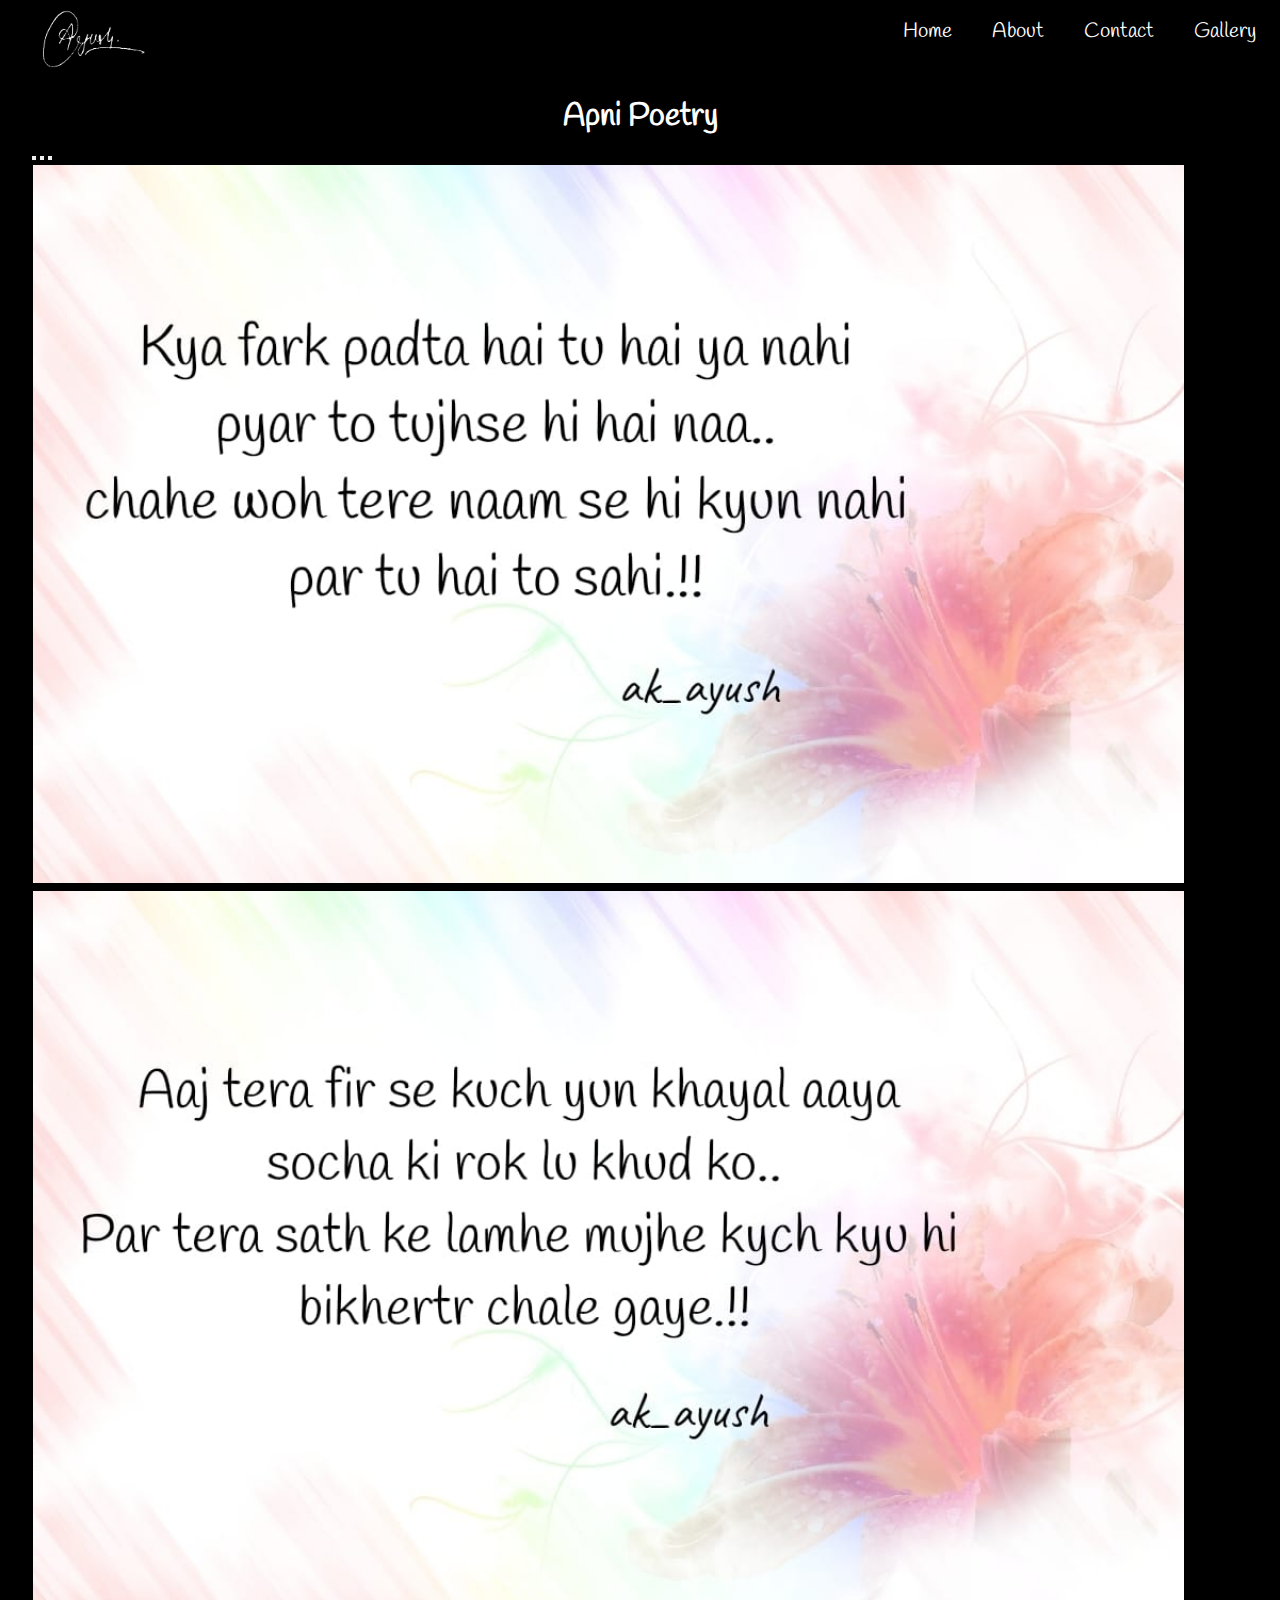
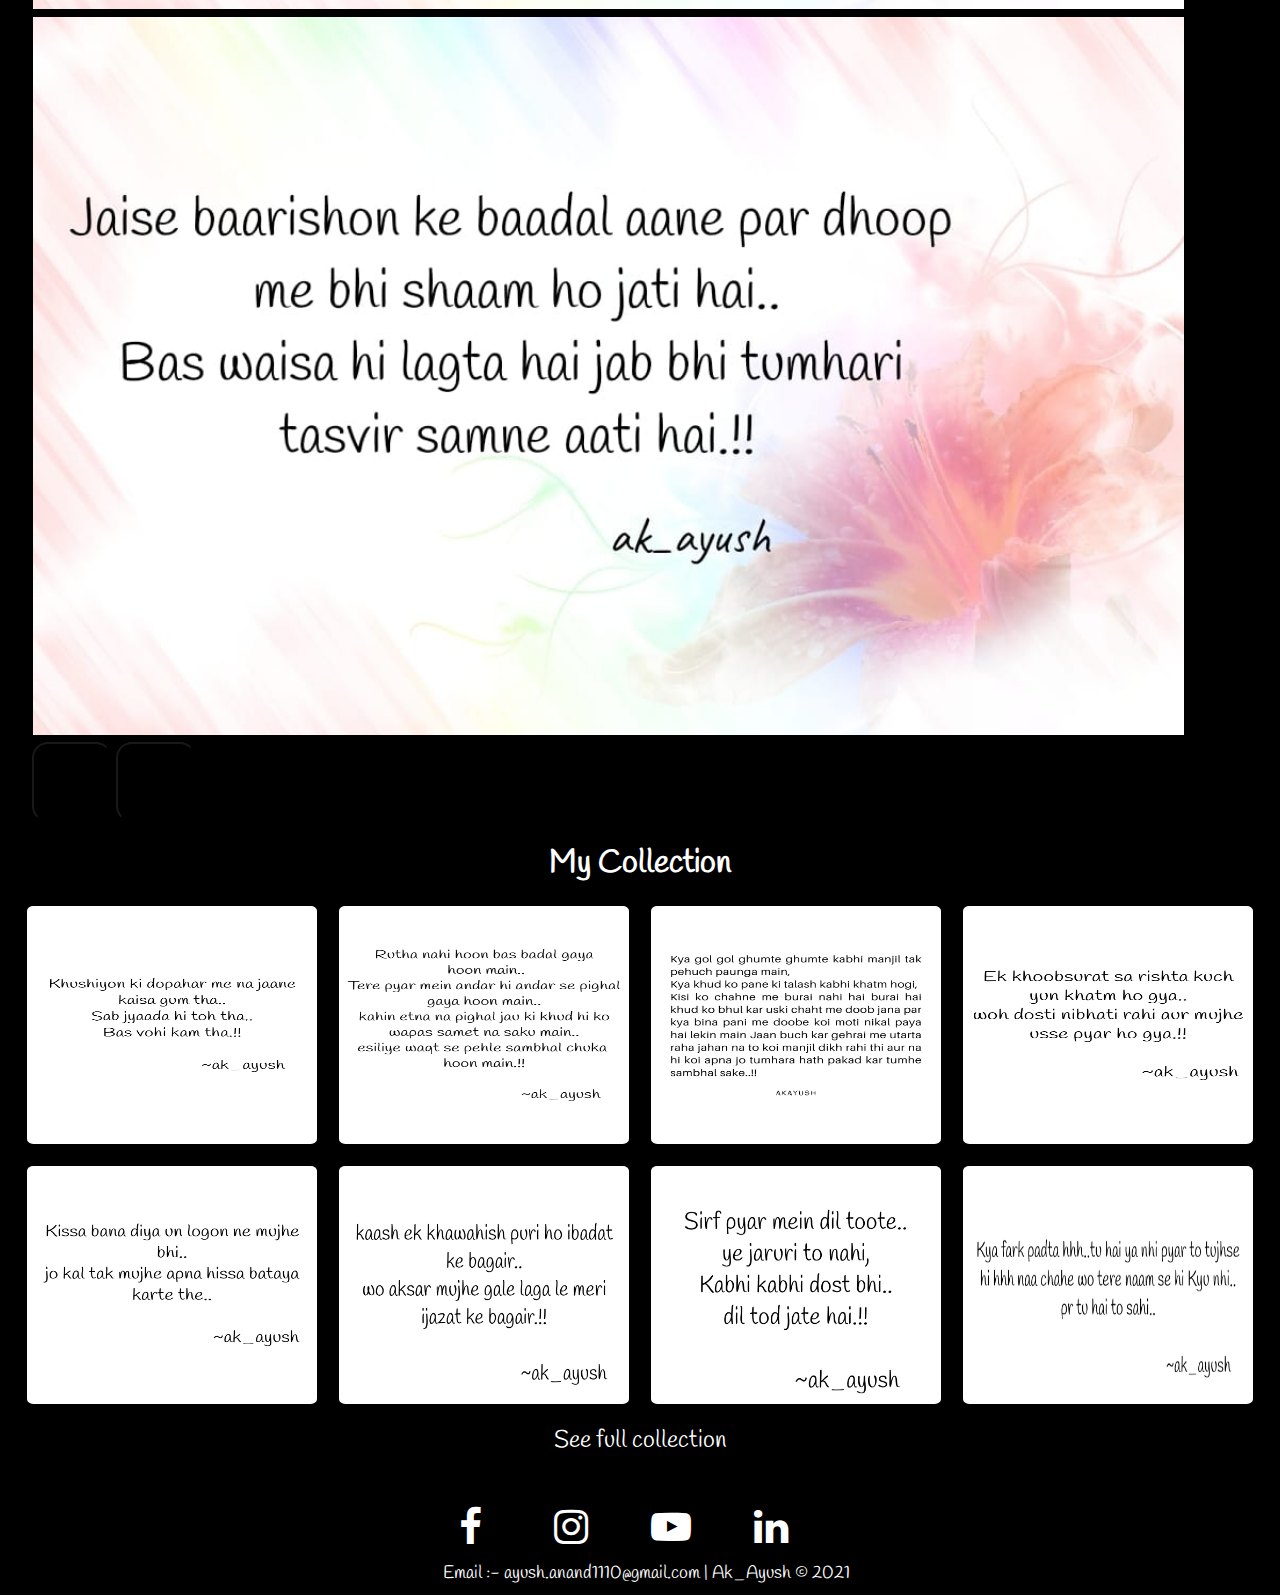
<file: index.html>
<!DOCTYPE html>
<html lang="en">

<head>
    <meta charset="UTF-8">
    <meta http-equiv="X-UA-Compatible" content="IE=edge">
    <meta name="viewport" content="width=device-width, initial-scale=1.0">
    <link href="https://fonts.googleapis.com/css2?family=Handlee&display=swap" rel="stylesheet">
    <link href="https://cdn.jsdelivr.net/npm/bootstrap@5.0.1/dist/css/bootstrap.min.css" rel="stylesheet"
        integrity="sha384-+0n0xVW2eSR5OomGNYDnhzAbDsOXxcvSN1TPprVMTNDbiYZCxYbOOl7+AMvyTG2x" crossorigin="anonymous">
    <link href="https://maxcdn.bootstrapcdn.com/font-awesome/4.7.0/css/font-awesome.min.css" rel="stylesheet">
    <link rel="stylesheet" href="./css/style.css">
    <title>Apni Poetry</title>
</head>

<body>

    <header class="nav-bar">
        <nav>
            <div class="logo">
                <img src="./images/logo.jpg">
            </div>
            <div class="hamIcon">
                <h1 id="toggle-bar">&#9776;</h1>
            </div>
            <ul class="menu-item">
                <li><a class="nav-item" href="./index.html">Home</a></li>
                <li><a class="nav-item" href="./about.html">About</a></li>
                <li><a class="nav-item" href="#contact">Contact</a></li>
                <li><a class="nav-item" href="./gallery.html">Gallery</a></li>
            </ul>
        </nav>
    </header>

    <div>
        <div class="carousel">
            <h1>Apni Poetry</h1>

            <div id="carouselExampleIndicators" class="carousel slide" data-bs-ride="carousel">


                <div class="carousel-indicators">

                    <button type="button" data-bs-target="#carouselExampleIndicators" data-bs-slide-to="0"
                        class="active" aria-current="true" aria-label="Slide 1"></button>
                    <button type="button" data-bs-target="#carouselExampleIndicators" data-bs-slide-to="1"
                        aria-label="Slide 2"></button>
                    <button type="button" data-bs-target="#carouselExampleIndicators" data-bs-slide-to="2"
                        aria-label="Slide 3"></button>

                </div>


                <div class="carousel-inner">


                    <div class="carousel-item active">
                        <img src="./images/wall1.jpeg" class="d-block w-100" alt="...">
                    </div>


                    <div class="carousel-item">
                        <img src="./images/wall2.jpeg" class="d-block w-100" alt="...">
                    </div>

                    <div class="carousel-item">
                        <img src="./images/wall3.jpeg" class="d-block w-100" alt="...">
                    </div>


                </div>


                <button class="carousel-control-prev" type="button" data-bs-target="#carouselExampleIndicators"
                    data-bs-slide="prev">
                    <span class="carousel-control-prev-icon" aria-hidden="true"></span>
                    <span class="visually-hidden">Previous</span>
                </button>


                <button class="carousel-control-next" type="button" data-bs-target="#carouselExampleIndicators"
                    data-bs-slide="next">
                    <span class="carousel-control-next-icon" aria-hidden="true"></span>
                    <span class="visually-hidden">Next</span>
                </button>


            </div>


        </div>



    </div>
    <!-- Gallery -->

    <div class="wrapper">
        <h2>My Collection</h2>

        <div class="gallery">
            <img src="./images/1621060715087.jpg" class="gallery-items">
            <img src="./images/1621060715066.jpg" class="gallery-items">
            <img src="./images/1621060715069.jpg" class="gallery-items">
            <img src="./images/1621060715072.jpg" class="gallery-items">
            <img src="./images/1621060715074.jpg" class="gallery-items">
            <img src="./images/1621060715077.jpg" class="gallery-items">
            <img src="./images/1621060715080.jpg" class="gallery-items">
            <img src="./images/1621060715082.jpg" class="gallery-items">
        </div>



        <div id="btn">
            <a href="./gallery.html">See full collection</a>
        </div>
    </div>

    <!-- Footer and Contact Section -->
    <footer>
        <div id="contact" class="bottom">
            <ul>
                <li class="facebook"><a href="https://www.facebook.com/akayush1108" target="_blank"><i class="fa fa-facebook fa-2x"
                            aria-hidden="true"></i></a></li>
                <li class="instagram"><a href="https://www.instagram.com/ak._.ayush1108/" target="_blank"><i
                            class="fa fa-instagram fa-2x" aria-hidden="true"></i></a></li>
                <li class="youtube"><a
                        href="https://l.instagram.com/?u=https%3A%2F%2Fyoutube.com%2Fchannel%2FUCSssgiMFzvk2EGoxktzCkmg&e=ATOCrbYLxbaA1TP1dlfHAw3k49u1G61an_-iZCIGs3KgaIYOHsnr-_J5GH7rzMKM_TDzc5yzM-0Q8UeggUdwq6gFgueO8igsypUGAw&s=1" target="_blank"><i
                            class="fa fa-youtube-play fa-2x" aria-hidden="true"></i></a></li>
                <li class="linkedin"><a href="https://www.linkedin.com/in/akayush1108" target="_blank"><i
                            class="fa fa-linkedin fa-2x"></i></a></li>
            </ul>
            <P>Email :- ayush.anand1110@gmail.com | Ak_Ayush &copy; 2021</P>
        </div>
    </footer>

    <!-- Javascript -->
    <script src="https://cdn.jsdelivr.net/npm/bootstrap@5.0.1/dist/js/bootstrap.bundle.min.js"
        integrity="sha384-gtEjrD/SeCtmISkJkNUaaKMoLD0//ElJ19smozuHV6z3Iehds+3Ulb9Bn9Plx0x4" crossorigin="anonymous">
        </script>
    <script>
        function toggleMenu() {
            let getMenu = document.querySelector(".menu-item");
            getMenu.classList.toggle("hamburger");
        }

        let getHamburger = document.querySelector("#toggle-bar");

        getHamburger.addEventListener("click", toggleMenu);
    </script>


</body>

</html>
</file>
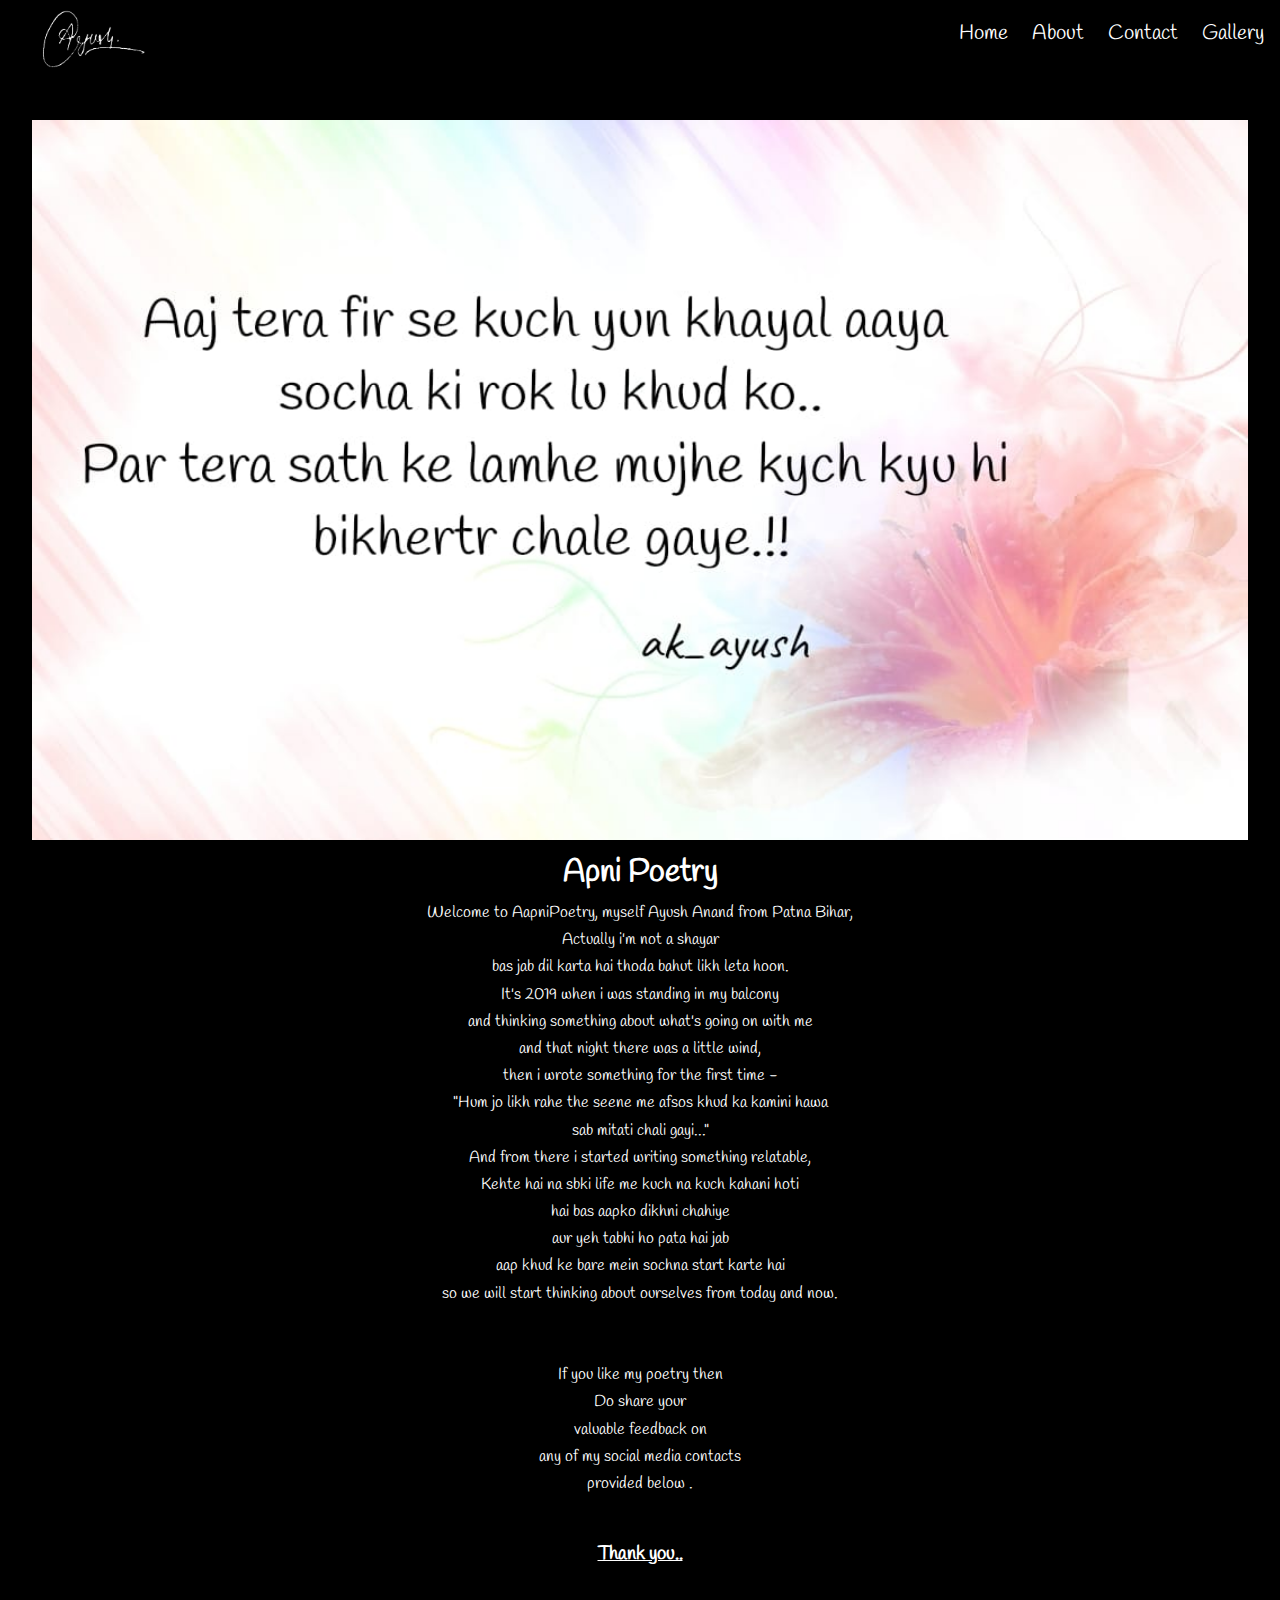
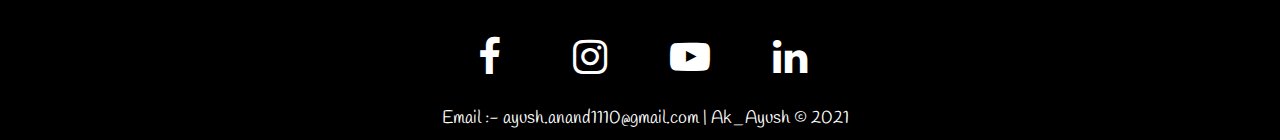
<file: about.html>
<!DOCTYPE html>
<html lang="en">

<head>
    <meta charset="UTF-8">
    <meta http-equiv="X-UA-Compatible" content="IE=edge">
    <meta name="viewport" content="width=device-width, initial-scale=1.0">
    <link href="https://fonts.googleapis.com/css2?family=Handlee&display=swap" rel="stylesheet">
    <link href="https://maxcdn.bootstrapcdn.com/font-awesome/4.7.0/css/font-awesome.min.css" rel="stylesheet">
    <link rel="stylesheet" href="./css/aboutpagestyle.css">
    <title>About</title>
</head>

<body>
    <header class="nav-bar">
        <nav>
            <div class="logo">
                <img src="./images/logo.jpg">
            </div>
            <div class="hamIcon">
                <h1 id="toggle-bar">&#9776;</h1>
            </div>
            <ul class="menu-item">
                <li><a class="nav-item" href="./index.html">Home</a></li>
                <li><a class="nav-item" href="./about.html">About</a></li>
                <li><a class="nav-item" href="#contact">Contact</a></li>
                <li><a class="nav-item" href="./gallery.html">Gallery</a></li>
            </ul>
        </nav>
    </header>
    <div class="container">
        
        <div class="wrap1">
            <img src="./images/wall2.jpeg" alt="">
            <h1>Apni Poetry</h1>
            <p>
                Welcome to AapniPoetry, myself Ayush Anand from Patna Bihar,<br>
                Actually i'm not a shayar<br> bas jab dil karta hai thoda bahut likh leta hoon.<br>
                It's 2019 when i was standing in my balcony <br>
                and thinking something about what's going on with me<br>
                and that night there was a little wind,<br>
                then i wrote something for the first time - <br>
                "Hum jo likh rahe the seene me afsos khud ka kamini hawa<br> sab
                mitati chali gayi..."<br>

                And from there i started writing something relatable,<br> Kehte hai na sbki life me kuch na kuch kahani hoti<br>
                hai bas aapko dikhni chahiye <br>aur yeh tabhi ho pata hai jab <br>aap khud ke bare mein sochna start karte hai<br>
                so we will start thinking about ourselves from today and now.<br><br>
                <br>If you like my poetry then<br>
                Do share your<br>
                valuable feedback on <br>
                any of my social media contacts <br>
                provided below .
            </p>
            <h3>Thank you..</h3>
        </div>
    </div>
    <footer>
        <div id="contact" class="bottom">
            <ul>
                <li class="facebook"><a href="https://www.facebook.com/akayush1108" target="_blank"><i class="fa fa-facebook fa-2x"
                            aria-hidden="true"></i></a></li>
                <li class="instagram"><a href="https://www.instagram.com/ak._.ayush1108/" target="_blank"><i
                            class="fa fa-instagram fa-2x" aria-hidden="true"></i></a></li>
                <li class="youtube"><a
                        href="https://l.instagram.com/?u=https%3A%2F%2Fyoutube.com%2Fchannel%2FUCSssgiMFzvk2EGoxktzCkmg&e=ATOCrbYLxbaA1TP1dlfHAw3k49u1G61an_-iZCIGs3KgaIYOHsnr-_J5GH7rzMKM_TDzc5yzM-0Q8UeggUdwq6gFgueO8igsypUGAw&s=1" target="_blank"><i
                            class="fa fa-youtube-play fa-2x" aria-hidden="true"></i></a></li>
                <li class="linkedin"><a href="https://www.linkedin.com/in/akayush1108" target="_blank"><i
                            class="fa fa-linkedin fa-2x"></i></a></li>
            </ul>
            <P>Email :- ayush.anand1110@gmail.com | Ak_Ayush &copy; 2021</P>
        </div>
    </footer>

    <!-- Javascript -->
    <script>
        function toggleMenu() {
            let getMenu = document.querySelector(".menu-item");
            getMenu.classList.toggle("hamburger");
        }

        let getHamburger = document.querySelector("#toggle-bar");

        getHamburger.addEventListener("click", toggleMenu);
    </script>
</body>

</html>
</file>
<file: css/style.css>
*{
    margin: 0;
    padding: 0;
    box-sizing: border-box;
}
body{
    background-image: url(https://images.unsplash.com/photo-1529753253655-470be9a42781?ixid=MnwxMjA3fDB8MHxwaG90by1wYWdlfHx8fGVufDB8fHx8&ixlib=rb-1.2.1&auto=format&fit=crop&w=334&q=80);
    background-color: black;
    background-repeat: no-repeat;
    background-size: cover;
    font-family: 'Handlee', cursive;
}
.logo img{
    height: 9.7vh;
    float: left;
}
nav{
    height: 10vh;
    width: 100%;
    background-color: black;
    line-height: 1.5;
    padding: 0 0.5%;
}
nav ul{
    float: right;
}
nav ul li{
    display: inline-block;
    list-style: none;
    font-size: 1.3rem;
    font-weight: 500;
    color: white;
    position: relative;
    top: 0;
}
nav ul li a{
    color: white;
    text-decoration: none;
    padding-left: 10px;
    padding-right: 10px;
    font-size: 1.3rem;


}
nav ul li a:hover{
    
    color: white;
    transition: 0.25s;
    text-shadow: 0 2px 10px rgb(255, 255, 255);
    text-decoration: underline;
    
    
}

.carousel{
    padding-left: 1rem;
    padding-right: 1rem;
}
h1{
    text-align: center;
    padding: 5px;
    color: white;
}
.carousel-inner img
{
    
    height: 80vh;
    border: 1px solid rgba(0,0,0,0.7);
}
.carousel-control-prev{
    width: 80px;
    height: 80px;
    background-color: black;
    border-radius: 20%;
    left: 3%;
    top: 40%;
    opacity : 0.3;
}
.carousel-control-prev:hover{
    transition: 0.25s;
    text-shadow: 0 2px 10px rgba(78, 230, 48,1.4);
    transform: scale(1.07,1.07);
}

.carousel-control-next{
    width: 80px;
    height: 80px;
    background-color: black;
    border-radius: 20%;
    right: 3%;
    top: 40%;
    opacity : 0.3;
}
.carousel-control-next:hover{
    transform: scale(1.07,1.07);
    transition: 0.25s;
    text-shadow: 0 2px 10px rgba(78, 230, 48,1.4);
}
.gallery{
    display: grid;
    grid-gap: 20px;
    grid-template-columns: repeat(4,1fr);
    padding-left: 2%;
    padding-right: 2%;
    padding-top: 20px;
    padding-bottom: 20px;
    
}
.wrapper h2{
    text-align: center;
    font-size: 2rem;
    padding-top: 20px;
    /* color: rgb(86, 68, 138); */
    color: white;
}
.gallery-items{
    width: 100%;
    height: 15rem;
    border: 1px solid rgba(0,0,0,0.7);
    border-radius: 2.5%;
    
}
.gallery-items:hover{
    transform: scale(1.07,1.07);
    transition: 0.25s;
    box-shadow: 0 2px 20px rgba(255,255,255,0.7);
}
#btn{
    text-align: center;
    padding-bottom: 20px;

}
#btn a{
    
    text-decoration: none;
    font-size: 1.5rem;
    color: white;
    transition: 0.25s;
    
}
#btn a:hover{
    font-size: 1.55rem;
    /* text-shadow: 0 2px 20px rgba(86,68, 138, 0.7); */
    text-shadow: 0 2px 20px white;
    text-decoration: underline;
}

/* footer */
.bottom {

    text-align: left;

    color: rgb(255, 255, 255);
    height: 15%;
    font-size: 20px;
    padding:10px;
    position: relative;
    bottom: 0;
    left: -1.5%;
    /* border-top: 1px solid white; */
    
}
.bottom p{
    text-align: center;
    font-size: 1.1rem;
    position: relative;
    left: 2%;
}


.bottom ul{
    list-style: none;
    text-align: center;
    position: relative;
    top: 20%;
}



.bottom ul li{
    width: 75px;
    height: 75px;
    line-height: 75px;
    margin: 0 10px;
    text-align: center;
    cursor: pointer;
    border-radius: 50%;
    border: none solid rgb(127, 110, 179);
    display: inline-block;
    transition: all 0.5s ease;
    

}



.bottom ul li .fa {
    color: rgb(255, 255, 255);
    margin-top: 20px;
    transition: all 0.5s ease;
}



.bottom ul li:hover.facebook {
    transition: all 0.5s ease;
}



.bottom ul li:hover .fa-facebook {
    color: #3b5998;
    text-shadow: 0 0 15px #3b5998;
    transition: all 0.5s ease;
    transform: scale(1.1,1.1);
}



.bottom ul li:hover.instagram {
  
    transition: all 0.5s ease;
}



.bottom ul li:hover .fa-instagram {
    color: rgb(255, 50, 176);
    text-shadow: 0 0 15px rgb(255, 50, 176);
    transition: all 0.5s ease;
    transform: scale(1.1,1.1);
}



.bottom ul li:hover.youtube {
    transition: all 0.5s ease;
}




.bottom ul li:hover .fa-youtube-play {
    color:rgb(228, 6, 6);
    text-shadow: 0 0 7px rgb(226, 8, 8);
    transition: all 0.5s ease;
    transform: scale(1.1,1.1);
}
 
.bottom ul li:hover.linkedin {
    transition: all 0.5s ease;
}




.bottom ul li:hover .fa-linkedin {
    color:blue;
    text-shadow: 0 0 8px rgb(52, 52, 160);
    transition: all 0.5s ease;
    transform: scale(1.1,1.1);
}

@media(max-width: 768px) {
    .menu-item{
        position: absolute;
        top:0%;
        right: 15%;
        margin: 0;
        height: 10vh;
        background-color: transparent;
        display: none;
        padding: 0;
        
    }
    .nav-item{
        padding-left:40% ; 
        width: 100%;   
        font-size: 10px;
    }
    
	.menu-item.hamburger{
		display: inline;
	}
    .hamIcon{
        float:right;
        padding-right: 1.8%;
        font-size: 120%;
    }
    .carousel{
        padding: 2.5%;
    }
    .carousel-inner img{
        height: 67vh;
    }
    .carousel-control-prev{
        width: 10%;
        height: 10%;
        
    }
    .carousel-control-next{
        width: 10%;
        height: 10%;
    }
    .gallery{
        display: block;
        padding: 5.5%;
    }
    .gallery-items{
        margin-bottom: 1rem;
    }
    .bottom{
        padding: 0;
       
    }
    .bottom ul li{
        margin: 0 0;
        padding: 0;
    }
    .bottom ul li .fa {
        font-size: 135%;
        width: 25%;
    }
    .bottom p{
        text-align: center;
        font-size: 1.1rem;
        padding: 5%;
    }
}
@media (min-width: 769px){
	.menu-item{
		display: initial;
	}

	#toggle-bar{
		display: none;
	}
    nav ul li{
        display: inline-block;
        list-style: none;
        font-size: 1.3rem;
        font-weight: 500;
        color: white;
        position: relative;
        top: 1rem;
        padding-left: 0.5rem;
        padding-right: 0.5rem;
    }

}
</file>
<file: css/aboutpagestyle.css>
*{
    margin: 0;
    padding: 0;
    box-sizing: border-box;
}
body{
    background-image: url(https://images.unsplash.com/photo-1529753253655-470be9a42781?ixid=MnwxMjA3fDB8MHxwaG90by1wYWdlfHx8fGVufDB8fHx8&ixlib=rb-1.2.1&auto=format&fit=crop&w=334&q=80);
    background-color: black;
    background-repeat: no-repeat;
    background-size: cover;
    font-family: 'Handlee', cursive;
}
.logo img{
    height: 9.7vh;
    float: left;
}
nav{
    height: 10vh;
    width: 100%;
    background-color: black;
    line-height: 1.5;
    padding: 0 0.5%;
}
nav ul{
    float: right;
}
nav ul li{
    display: inline-block;
    list-style: none;
    font-size: 1.3rem;
    font-weight: 500;
    color: white;
    position: relative;
    top: 0;
    margin-top: 2vh;
}
nav ul li a{
    color: white;
    text-decoration: none;
    padding-left: 10px;
    padding-right: 10px;
    font-size: 1.3rem;


}
nav ul li a:hover{
    
    color: white;
    transition: 0.25s;
    text-shadow: 0 2px 10px rgb(255, 255, 255);
    text-decoration: underline;
    
    
}
h1{
    text-align: center;
    padding: 5px;
    color: white;
    /* text-decoration: underline; */
}
h3{
    text-align: center;
    padding: 5px;
    color: white;
    text-decoration: underline;
}
.wrap1{
    padding-top: 30px;
    padding-bottom: 20px;
}
.wrap1 img{
    width: 100%;
    height: 80vh;
    align-items: center;
    padding-right: 2.5%;
    padding-left: 2.5%;
    
}
.wrap1 p{
    color: white;
    text-align: center;
    line-height: 1.7;
    padding-bottom: 40px;
}



/* footer */
.bottom {

    text-align: left;
    color: rgb(255, 255, 255);
    height: 15%;
    font-size: 20px;
    padding:10px;
    position: relative;
    bottom: 0;
    left: -2%;  
}
.bottom p{
    text-align: center;
    font-size: 1.1rem;
    position: relative;
    left: 2.5%;
}


.bottom ul{
    list-style: none;
    text-align: center;
    position: relative;
    top: 20%;
    left: 2%;
}



.bottom ul li{
    width: 75px;
    height: 75px;
    line-height: 75px;
    margin: 15px 10px;
    text-align: center;
    cursor: pointer;
    border-radius: 50%;
    border: none solid rgb(127, 110, 179);
    display: inline-block;
    transition: all 0.5s ease;
    

}



.bottom ul li .fa {
    color: rgb(255, 255, 255);
    margin-top: 20px;
    transition: all 0.5s ease;
    
}



.bottom ul li:hover.facebook {
    transition: all 0.5s ease;
}



.bottom ul li:hover .fa-facebook {
    color: #3b5998;
    text-shadow: 0 0 15px #3b5998;
    transition: all 0.5s ease;
    transform: scale(1.1,1.1);
}



.bottom ul li:hover.instagram {
  
    transition: all 0.5s ease;
}



.bottom ul li:hover .fa-instagram {
    color: rgb(255, 50, 176);
    text-shadow: 0 0 15px rgb(255, 50, 176);
    transition: all 0.5s ease;
    transform: scale(1.1,1.1);
}



.bottom ul li:hover.youtube {
    transition: all 0.5s ease;
}




.bottom ul li:hover .fa-youtube-play {
    color:rgb(228, 6, 6);
    text-shadow: 0 0 7px rgb(226, 8, 8);
    transition: all 0.5s ease;
    transform: scale(1.1,1.1);
}
 
.bottom ul li:hover.linkedin {
    transition: all 0.5s ease;
}




.bottom ul li:hover .fa-linkedin {
    color:blue;
    text-shadow: 0 0 8px rgb(52, 52, 160);
    transition: all 0.5s ease;
    transform: scale(1.1,1.1);
}
  @media screen and (max-width:1024px) {
    .menu-item{
        position: absolute;
        top:0%;
        right: 15%;
        margin: 0;
        height: 10vh;
        background-color: transparent;
        display: none;
        padding: 0;
        
    }
    .nav-item{
        padding-left:40% ; 
        width: 100%;   
        font-size: 10px;
    }
    
	.menu-item.hamburger{
		display: inline;
	}
    .hamIcon{
        float:right;
        padding-right: 1.8%;
        font-size: 120%;
    }
     .menu-item.hamburger{
         display: block;
     }
     .hamIcon{
         float:right;
         font-size: 120%;
     }
     .container
     {
         display: inline-block;
         padding: 0;
         margin-left: 5%;
         margin-right: 5%;
         
     }
     
     .wrap1{
         margin-bottom: 40px;
         padding: 0;
     }
     .wrap2{
        margin-bottom: 40px;
         padding: 0;
        
     }
     .wrap1 img{
         margin: 0;
         width: 100%;
         padding: 20px;
         
     }
     .wrap2 img{
         margin: 0;
         width: 100%;
         padding: 20px;
     }
     .wrap1 p{
        margin: 0;
        padding: 0;
        color: white;
        text-align: center;
        float: none;
        line-height: 1.7;
        position: relative;
        top: 0;
    }
    
    
    .bottom ul li{
        width: 20%;
        display: inline-block;
        margin: 2% 1.5%;
        
    }
    
    .bottom ul li .fa {
        color: rgb(255, 255, 255);
        margin-top: 20px;
        margin-right: 10px ;
        margin-left: 10px;
        transition: all 0.5s ease;
        font-size: 120%;
        
    }
    
}
@media (min-width: 1025px){
    .menu-item{
        display: initial;
    }

    #toggle-bar{
        display: none;
    }
    
}
</file>
